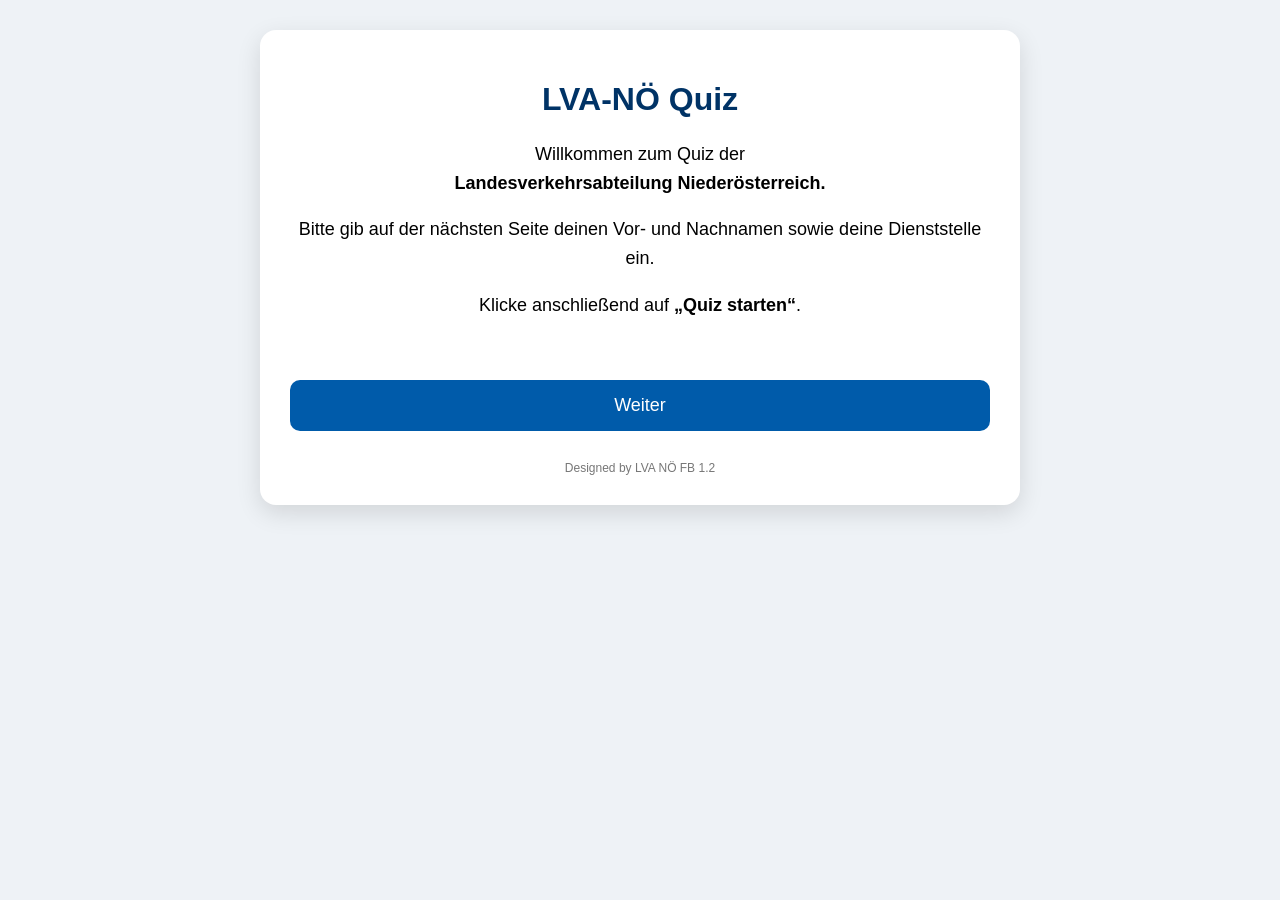
<file: index.html>
<!DOCTYPE html>
<html lang="de">

<head>
    <meta charset="UTF-8">
    <meta name="viewport" content="width=device-width, initial-scale=1.0">
    <title>LVA-NÖ Quiz</title>

    <link rel="stylesheet" href="css/style.css">

</head>

<body>

<div class="container">

    <h1>LVA-NÖ Quiz</h1>

<div class="subtitle">

<p>
    Willkommen zum Quiz der<br>
    <strong>Landesverkehrsabteilung Niederösterreich.</strong>
</p>

<p>
    Bitte gib auf der nächsten Seite deinen Vor- und Nachnamen
    sowie deine Dienststelle ein.
</p>

<p>
    Klicke anschließend auf <strong>„Quiz starten“</strong>.
</p>

</div>

<button onclick="window.location.href='login.html'">
    Weiter
</button>

    <div class="version">
        Designed by LVA NÖ FB 1.2
    </div>

</div>

</body>

</html>
</file>
<file: css/style.css>
body {
    font-family: Arial, Helvetica, sans-serif;
    background: #eef2f6;
    margin: 0;
}


.container {
    background: white;
    width: 90%;
    max-width: 700px;
    margin: 30px auto;
    padding: 30px;
    border-radius: 16px;
    box-shadow: 0 8px 25px rgba(0,0,0,0.12);
}


h1 {
    text-align: center;
    color: #003366;
}


h2 {
    color: #003366;
    margin-top: 35px;
}


h3 {
    color: #003366;
}


.subtitle {
    text-align: center;
    font-size: 18px;
    line-height: 1.6;
    margin-bottom: 30px;
}


label {
    display: block;
    margin-top: 15px;
    font-weight: bold;
}


input,
select {

    width: 100%;
    padding: 12px;
    margin-top: 5px;
    font-size: 16px;
    border-radius: 8px;
    border: 1px solid #ccc;
    box-sizing: border-box;

}


button {

    margin-top: 30px;
    width: 100%;
    padding: 15px;
    font-size: 18px;
    background: #005baa;
    color: white;
    border: none;
    border-radius: 10px;
    cursor: pointer;

}


button:hover {

    background: #004080;

}


.version {

    text-align: center;
    margin-top: 30px;
    font-size: 12px;
    color: #777;

}



.quiz-question {

    font-size: 22px;
    font-weight: bold;
    margin-bottom: 25px;

}



.answer {

    display: block;
    margin: 10px 0;
    padding: 15px;
    background: #f7f7f7;
    border-radius: 10px;
    cursor: pointer;
    border: 2px solid transparent;
    font-size: 18px;

}



.answer:hover {

    background: #e8eef5;

}



.answer.selected {

    background: #d9eaf7;
    border-color: #005baa;

}



.quiz-info {

    text-align: center;
    font-size: 16px;
    margin-bottom: 20px;

}



.progress {

    height: 12px;
    background: #ddd;
    border-radius: 10px;
    margin-bottom: 25px;

}



.progress-bar {

    height: 100%;
    background: #005baa;
    border-radius: 10px;

}



.update-hinweis {

    font-size: 12px;
    color: #777;

}



/* Statistik und Auswertungen */


.statBlock {

    background: #f7f9fc;
    border-left: 5px solid #005baa;
    padding: 15px;
    margin: 25px 0;
    border-radius: 10px;

}



/* Tabellen */


table {

    width: 100%;
    border-collapse: collapse;
    margin-top: 20px;

}


th {

    background: #003366;
    color: white;
    padding: 12px;

}


td {

    padding: 10px;
    border-bottom: 1px solid #ddd;
    text-align: center;

}



.platz1 {

    background: #fff3b0;

}


.platz2 {

    background: #eeeeee;

}


.platz3 {

    background: #f8dcc5;

}



@media(max-width:600px) {


    .container {

        width: 94%;
        padding: 20px;

    }


    h1 {

        font-size: 26px;

    }


    table {

        font-size: 14px;

    }


    
}

.antwortZeile {

    display: grid;
    grid-template-columns: 250px 40px;
    gap: 10px;
    padding: 5px 0;
    border-bottom: 1px solid #ececec;

}

.statKacheln {

    display: grid;
    grid-template-columns: repeat(2, 1fr);
    gap: 15px;
    margin-top: 25px;

}


.statKachel {

    background: #f7f9fc;
    border-left: 5px solid #005baa;
    padding: 18px;
    border-radius: 12px;
    text-align: center;

}


.statTitel {

    font-size: 15px;
    color: #555;
    margin-bottom: 10px;

}


.statWert {

    font-size: 28px;
    font-weight: bold;
    color: #003366;

}


@media(max-width:600px) {

    .statKacheln {

        grid-template-columns: 1fr;

    }

}

.umfrageSterne {
    display: flex;
    flex-wrap: wrap;
    gap: 8px;
    margin-top: 15px;
}

.umfrageSterne button {
    width: auto;
    margin-top: 0;
    padding: 10px 14px;
    font-size: 18px;
}

.umfrageSterne button:disabled {
    opacity: 0.5;
    cursor: default;
}

/* =========================================================
   ABSTIMMUNG
========================================================= */

.umfrageAbstimmung {
    display: flex;
    flex-direction: column;
    gap: 10px;
    margin-top: 15px;
}

.abstimmungsButton {
    width: 100%;
    margin-top: 0;
    padding: 14px;
    font-size: 17px;
    text-align: left;
    background: #f7f9fc;
    color: #003366;
    border: 2px solid #d9e2ec;
    border-radius: 10px;
    cursor: pointer;
}

.abstimmungsButton:hover {
    background: #e8eef5;
    border-color: #005baa;
}

.abstimmungsButton:disabled {
    opacity: 0.6;
    cursor: default;
}
</file>
